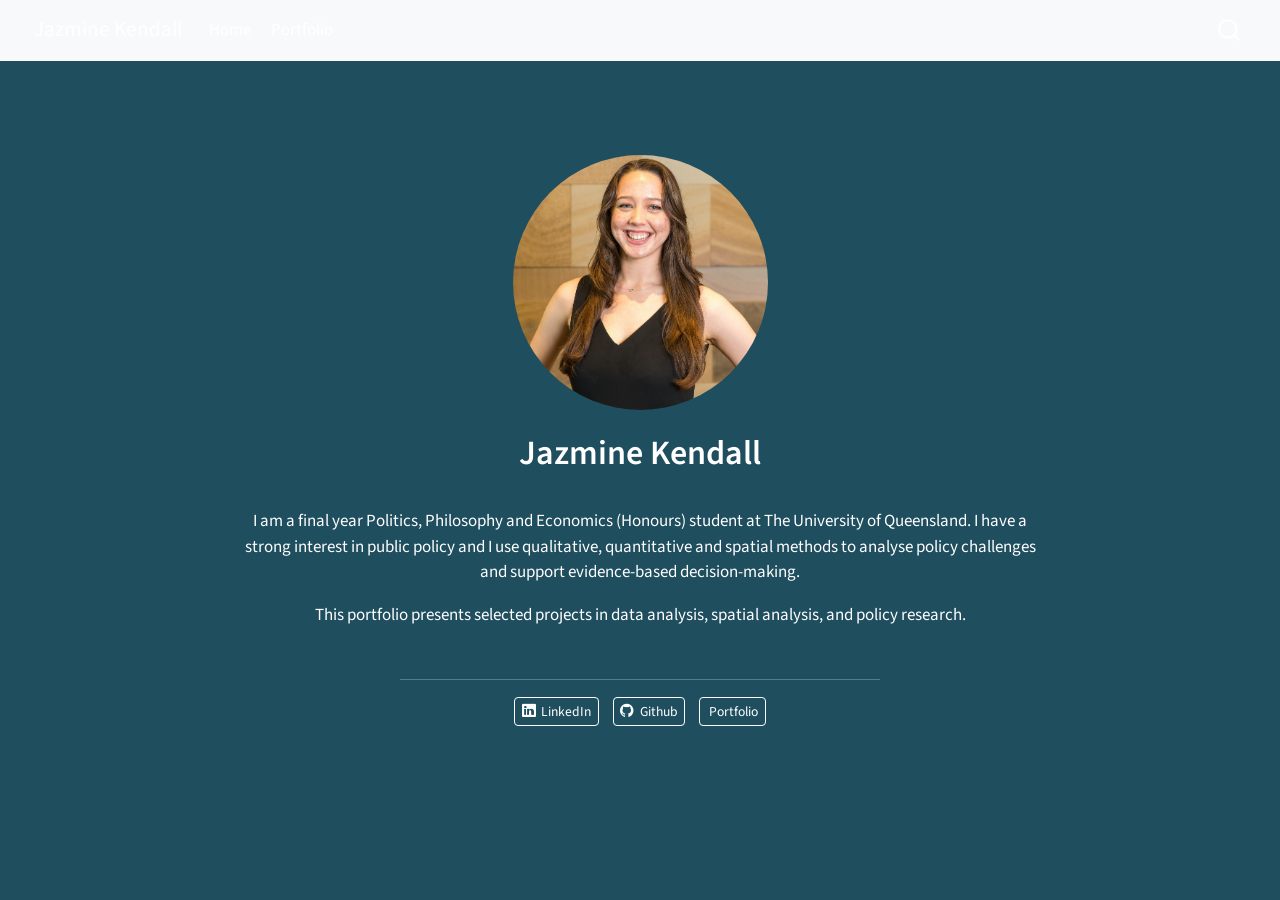
<file: docs/index.html>
<!DOCTYPE html>
<html xmlns="http://www.w3.org/1999/xhtml" lang="en" xml:lang="en"><head>

<meta charset="utf-8">
<meta name="generator" content="quarto-1.8.25">

<meta name="viewport" content="width=device-width, initial-scale=1.0, user-scalable=yes">


<title>Jazmine Kendall</title>
<style>
code{white-space: pre-wrap;}
span.smallcaps{font-variant: small-caps;}
div.columns{display: flex; gap: min(4vw, 1.5em);}
div.column{flex: auto; overflow-x: auto;}
div.hanging-indent{margin-left: 1.5em; text-indent: -1.5em;}
ul.task-list{list-style: none;}
ul.task-list li input[type="checkbox"] {
  width: 0.8em;
  margin: 0 0.8em 0.2em -1em; /* quarto-specific, see https://github.com/quarto-dev/quarto-cli/issues/4556 */ 
  vertical-align: middle;
}
</style>


<script src="site_libs/quarto-nav/quarto-nav.js"></script>
<script src="site_libs/quarto-nav/headroom.min.js"></script>
<script src="site_libs/clipboard/clipboard.min.js"></script>
<script src="site_libs/quarto-search/autocomplete.umd.js"></script>
<script src="site_libs/quarto-search/fuse.min.js"></script>
<script src="site_libs/quarto-search/quarto-search.js"></script>
<meta name="quarto:offset" content="./">
<script src="site_libs/quarto-html/quarto.js" type="module"></script>
<script src="site_libs/quarto-html/tabsets/tabsets.js" type="module"></script>
<script src="site_libs/quarto-html/axe/axe-check.js" type="module"></script>
<script src="site_libs/quarto-html/popper.min.js"></script>
<script src="site_libs/quarto-html/tippy.umd.min.js"></script>
<link href="site_libs/quarto-html/tippy.css" rel="stylesheet">
<link href="site_libs/quarto-html/quarto-syntax-highlighting-7b89279ff1a6dce999919e0e67d4d9ec.css" rel="stylesheet" id="quarto-text-highlighting-styles">
<script src="site_libs/bootstrap/bootstrap.min.js"></script>
<link href="site_libs/bootstrap/bootstrap-icons.css" rel="stylesheet">
<link href="site_libs/bootstrap/bootstrap-e31584831b205ffbb2d98406f31c2a5b.min.css" rel="stylesheet" append-hash="true" id="quarto-bootstrap" data-mode="light">
<script id="quarto-search-options" type="application/json">{
  "location": "navbar",
  "copy-button": false,
  "collapse-after": 3,
  "panel-placement": "end",
  "type": "overlay",
  "limit": 50,
  "keyboard-shortcut": [
    "f",
    "/",
    "s"
  ],
  "show-item-context": false,
  "language": {
    "search-no-results-text": "No results",
    "search-matching-documents-text": "matching documents",
    "search-copy-link-title": "Copy link to search",
    "search-hide-matches-text": "Hide additional matches",
    "search-more-match-text": "more match in this document",
    "search-more-matches-text": "more matches in this document",
    "search-clear-button-title": "Clear",
    "search-text-placeholder": "",
    "search-detached-cancel-button-title": "Cancel",
    "search-submit-button-title": "Submit",
    "search-label": "Search"
  }
}</script>


<link rel="stylesheet" href="styles.css">
</head>

<body class="nav-fixed fullcontent quarto-light">

<div id="quarto-search-results"></div>
  <header id="quarto-header" class="headroom fixed-top">
    <nav class="navbar navbar-expand-lg " data-bs-theme="dark">
      <div class="navbar-container container-fluid">
      <div class="navbar-brand-container mx-auto">
    <a href="./index.html" class="navbar-brand navbar-brand-logo">
    </a>
    <a class="navbar-brand" href="./index.html">
    <span class="navbar-title">Jazmine Kendall</span>
    </a>
  </div>
            <div id="quarto-search" class="" title="Search"></div>
          <button class="navbar-toggler" type="button" data-bs-toggle="collapse" data-bs-target="#navbarCollapse" aria-controls="navbarCollapse" role="menu" aria-expanded="false" aria-label="Toggle navigation" onclick="if (window.quartoToggleHeadroom) { window.quartoToggleHeadroom(); }">
  <span class="navbar-toggler-icon"></span>
</button>
          <div class="collapse navbar-collapse" id="navbarCollapse">
            <ul class="navbar-nav navbar-nav-scroll me-auto">
  <li class="nav-item">
    <a class="nav-link active" href="./index.html" aria-current="page"> 
<span class="menu-text">Home</span></a>
  </li>  
  <li class="nav-item">
    <a class="nav-link" href="./portfolio.html"> 
<span class="menu-text">Portfolio</span></a>
  </li>  
</ul>
          </div> <!-- /navcollapse -->
            <div class="quarto-navbar-tools">
</div>
      </div> <!-- /container-fluid -->
    </nav>
</header>
<!-- content -->
<div id="quarto-content" class="quarto-container page-columns page-rows-contents page-layout-article page-navbar">
<!-- sidebar -->
<!-- margin-sidebar -->
    
<!-- main -->
<div class="quarto-about-jolla">
  <img src="Headshot_Cropped.jpg" class="about-image
  round " style="height: 15em; width: 15em;">
 <header id="title-block-header" class="quarto-title-block default">
<div class="quarto-title">
<h1 class="title">Jazmine Kendall</h1>
</div>
<div class="quarto-title-meta">
  </div>
</header><main class="content" id="quarto-document-content">
<p>I am a final year Politics, Philosophy and Economics (Honours) student at The University of Queensland. I have a strong interest in public policy and I use qualitative, quantitative and spatial methods to analyse policy challenges and support evidence-based decision-making.</p>
<p>This portfolio presents selected projects in data analysis, spatial analysis, and policy research.</p>


</main> 
  <hr class="about-sep">
   <div class="about-links">
  <a href="https://www.linkedin.com/in/jazmine-kendall" class="about-link" rel="" target="">
    <i class="bi bi-linkedin"></i>
     <span class="about-link-text">LinkedIn</span>
  </a>
  <a href="https://github.com/Jazmine103623" class="about-link" rel="" target="">
    <i class="bi bi-github"></i>
     <span class="about-link-text">Github</span>
  </a>
  <a href="https://jazmine103623.github.io/portfolio.html" class="about-link" rel="" target="">
    <i class="bi bi-portfolio"></i>
     <span class="about-link-text">Portfolio</span>
  </a>
</div>
</div>
 <!-- /main -->
<script id="quarto-html-after-body" type="application/javascript">
  window.document.addEventListener("DOMContentLoaded", function (event) {
    const isCodeAnnotation = (el) => {
      for (const clz of el.classList) {
        if (clz.startsWith('code-annotation-')) {                     
          return true;
        }
      }
      return false;
    }
    const onCopySuccess = function(e) {
      // button target
      const button = e.trigger;
      // don't keep focus
      button.blur();
      // flash "checked"
      button.classList.add('code-copy-button-checked');
      var currentTitle = button.getAttribute("title");
      button.setAttribute("title", "Copied!");
      let tooltip;
      if (window.bootstrap) {
        button.setAttribute("data-bs-toggle", "tooltip");
        button.setAttribute("data-bs-placement", "left");
        button.setAttribute("data-bs-title", "Copied!");
        tooltip = new bootstrap.Tooltip(button, 
          { trigger: "manual", 
            customClass: "code-copy-button-tooltip",
            offset: [0, -8]});
        tooltip.show();    
      }
      setTimeout(function() {
        if (tooltip) {
          tooltip.hide();
          button.removeAttribute("data-bs-title");
          button.removeAttribute("data-bs-toggle");
          button.removeAttribute("data-bs-placement");
        }
        button.setAttribute("title", currentTitle);
        button.classList.remove('code-copy-button-checked');
      }, 1000);
      // clear code selection
      e.clearSelection();
    }
    const getTextToCopy = function(trigger) {
      const outerScaffold = trigger.parentElement.cloneNode(true);
      const codeEl = outerScaffold.querySelector('code');
      for (const childEl of codeEl.children) {
        if (isCodeAnnotation(childEl)) {
          childEl.remove();
        }
      }
      return codeEl.innerText;
    }
    const clipboard = new window.ClipboardJS('.code-copy-button:not([data-in-quarto-modal])', {
      text: getTextToCopy
    });
    clipboard.on('success', onCopySuccess);
    if (window.document.getElementById('quarto-embedded-source-code-modal')) {
      const clipboardModal = new window.ClipboardJS('.code-copy-button[data-in-quarto-modal]', {
        text: getTextToCopy,
        container: window.document.getElementById('quarto-embedded-source-code-modal')
      });
      clipboardModal.on('success', onCopySuccess);
    }
      var localhostRegex = new RegExp(/^(?:http|https):\/\/localhost\:?[0-9]*\//);
      var mailtoRegex = new RegExp(/^mailto:/);
        var filterRegex = new RegExp("https:\/\/your-website-url\.example\.com");
      var isInternal = (href) => {
          return filterRegex.test(href) || localhostRegex.test(href) || mailtoRegex.test(href);
      }
      // Inspect non-navigation links and adorn them if external
     var links = window.document.querySelectorAll('a[href]:not(.nav-link):not(.navbar-brand):not(.toc-action):not(.sidebar-link):not(.sidebar-item-toggle):not(.pagination-link):not(.no-external):not([aria-hidden]):not(.dropdown-item):not(.quarto-navigation-tool):not(.about-link)');
      for (var i=0; i<links.length; i++) {
        const link = links[i];
        if (!isInternal(link.href)) {
          // undo the damage that might have been done by quarto-nav.js in the case of
          // links that we want to consider external
          if (link.dataset.originalHref !== undefined) {
            link.href = link.dataset.originalHref;
          }
        }
      }
    function tippyHover(el, contentFn, onTriggerFn, onUntriggerFn) {
      const config = {
        allowHTML: true,
        maxWidth: 500,
        delay: 100,
        arrow: false,
        appendTo: function(el) {
            return el.parentElement;
        },
        interactive: true,
        interactiveBorder: 10,
        theme: 'quarto',
        placement: 'bottom-start',
      };
      if (contentFn) {
        config.content = contentFn;
      }
      if (onTriggerFn) {
        config.onTrigger = onTriggerFn;
      }
      if (onUntriggerFn) {
        config.onUntrigger = onUntriggerFn;
      }
      window.tippy(el, config); 
    }
    const noterefs = window.document.querySelectorAll('a[role="doc-noteref"]');
    for (var i=0; i<noterefs.length; i++) {
      const ref = noterefs[i];
      tippyHover(ref, function() {
        // use id or data attribute instead here
        let href = ref.getAttribute('data-footnote-href') || ref.getAttribute('href');
        try { href = new URL(href).hash; } catch {}
        const id = href.replace(/^#\/?/, "");
        const note = window.document.getElementById(id);
        if (note) {
          return note.innerHTML;
        } else {
          return "";
        }
      });
    }
    const xrefs = window.document.querySelectorAll('a.quarto-xref');
    const processXRef = (id, note) => {
      // Strip column container classes
      const stripColumnClz = (el) => {
        el.classList.remove("page-full", "page-columns");
        if (el.children) {
          for (const child of el.children) {
            stripColumnClz(child);
          }
        }
      }
      stripColumnClz(note)
      if (id === null || id.startsWith('sec-')) {
        // Special case sections, only their first couple elements
        const container = document.createElement("div");
        if (note.children && note.children.length > 2) {
          container.appendChild(note.children[0].cloneNode(true));
          for (let i = 1; i < note.children.length; i++) {
            const child = note.children[i];
            if (child.tagName === "P" && child.innerText === "") {
              continue;
            } else {
              container.appendChild(child.cloneNode(true));
              break;
            }
          }
          if (window.Quarto?.typesetMath) {
            window.Quarto.typesetMath(container);
          }
          return container.innerHTML
        } else {
          if (window.Quarto?.typesetMath) {
            window.Quarto.typesetMath(note);
          }
          return note.innerHTML;
        }
      } else {
        // Remove any anchor links if they are present
        const anchorLink = note.querySelector('a.anchorjs-link');
        if (anchorLink) {
          anchorLink.remove();
        }
        if (window.Quarto?.typesetMath) {
          window.Quarto.typesetMath(note);
        }
        if (note.classList.contains("callout")) {
          return note.outerHTML;
        } else {
          return note.innerHTML;
        }
      }
    }
    for (var i=0; i<xrefs.length; i++) {
      const xref = xrefs[i];
      tippyHover(xref, undefined, function(instance) {
        instance.disable();
        let url = xref.getAttribute('href');
        let hash = undefined; 
        if (url.startsWith('#')) {
          hash = url;
        } else {
          try { hash = new URL(url).hash; } catch {}
        }
        if (hash) {
          const id = hash.replace(/^#\/?/, "");
          const note = window.document.getElementById(id);
          if (note !== null) {
            try {
              const html = processXRef(id, note.cloneNode(true));
              instance.setContent(html);
            } finally {
              instance.enable();
              instance.show();
            }
          } else {
            // See if we can fetch this
            fetch(url.split('#')[0])
            .then(res => res.text())
            .then(html => {
              const parser = new DOMParser();
              const htmlDoc = parser.parseFromString(html, "text/html");
              const note = htmlDoc.getElementById(id);
              if (note !== null) {
                const html = processXRef(id, note);
                instance.setContent(html);
              } 
            }).finally(() => {
              instance.enable();
              instance.show();
            });
          }
        } else {
          // See if we can fetch a full url (with no hash to target)
          // This is a special case and we should probably do some content thinning / targeting
          fetch(url)
          .then(res => res.text())
          .then(html => {
            const parser = new DOMParser();
            const htmlDoc = parser.parseFromString(html, "text/html");
            const note = htmlDoc.querySelector('main.content');
            if (note !== null) {
              // This should only happen for chapter cross references
              // (since there is no id in the URL)
              // remove the first header
              if (note.children.length > 0 && note.children[0].tagName === "HEADER") {
                note.children[0].remove();
              }
              const html = processXRef(null, note);
              instance.setContent(html);
            } 
          }).finally(() => {
            instance.enable();
            instance.show();
          });
        }
      }, function(instance) {
      });
    }
        let selectedAnnoteEl;
        const selectorForAnnotation = ( cell, annotation) => {
          let cellAttr = 'data-code-cell="' + cell + '"';
          let lineAttr = 'data-code-annotation="' +  annotation + '"';
          const selector = 'span[' + cellAttr + '][' + lineAttr + ']';
          return selector;
        }
        const selectCodeLines = (annoteEl) => {
          const doc = window.document;
          const targetCell = annoteEl.getAttribute("data-target-cell");
          const targetAnnotation = annoteEl.getAttribute("data-target-annotation");
          const annoteSpan = window.document.querySelector(selectorForAnnotation(targetCell, targetAnnotation));
          const lines = annoteSpan.getAttribute("data-code-lines").split(",");
          const lineIds = lines.map((line) => {
            return targetCell + "-" + line;
          })
          let top = null;
          let height = null;
          let parent = null;
          if (lineIds.length > 0) {
              //compute the position of the single el (top and bottom and make a div)
              const el = window.document.getElementById(lineIds[0]);
              top = el.offsetTop;
              height = el.offsetHeight;
              parent = el.parentElement.parentElement;
            if (lineIds.length > 1) {
              const lastEl = window.document.getElementById(lineIds[lineIds.length - 1]);
              const bottom = lastEl.offsetTop + lastEl.offsetHeight;
              height = bottom - top;
            }
            if (top !== null && height !== null && parent !== null) {
              // cook up a div (if necessary) and position it 
              let div = window.document.getElementById("code-annotation-line-highlight");
              if (div === null) {
                div = window.document.createElement("div");
                div.setAttribute("id", "code-annotation-line-highlight");
                div.style.position = 'absolute';
                parent.appendChild(div);
              }
              div.style.top = top - 2 + "px";
              div.style.height = height + 4 + "px";
              div.style.left = 0;
              let gutterDiv = window.document.getElementById("code-annotation-line-highlight-gutter");
              if (gutterDiv === null) {
                gutterDiv = window.document.createElement("div");
                gutterDiv.setAttribute("id", "code-annotation-line-highlight-gutter");
                gutterDiv.style.position = 'absolute';
                const codeCell = window.document.getElementById(targetCell);
                const gutter = codeCell.querySelector('.code-annotation-gutter');
                gutter.appendChild(gutterDiv);
              }
              gutterDiv.style.top = top - 2 + "px";
              gutterDiv.style.height = height + 4 + "px";
            }
            selectedAnnoteEl = annoteEl;
          }
        };
        const unselectCodeLines = () => {
          const elementsIds = ["code-annotation-line-highlight", "code-annotation-line-highlight-gutter"];
          elementsIds.forEach((elId) => {
            const div = window.document.getElementById(elId);
            if (div) {
              div.remove();
            }
          });
          selectedAnnoteEl = undefined;
        };
          // Handle positioning of the toggle
      window.addEventListener(
        "resize",
        throttle(() => {
          elRect = undefined;
          if (selectedAnnoteEl) {
            selectCodeLines(selectedAnnoteEl);
          }
        }, 10)
      );
      function throttle(fn, ms) {
      let throttle = false;
      let timer;
        return (...args) => {
          if(!throttle) { // first call gets through
              fn.apply(this, args);
              throttle = true;
          } else { // all the others get throttled
              if(timer) clearTimeout(timer); // cancel #2
              timer = setTimeout(() => {
                fn.apply(this, args);
                timer = throttle = false;
              }, ms);
          }
        };
      }
        // Attach click handler to the DT
        const annoteDls = window.document.querySelectorAll('dt[data-target-cell]');
        for (const annoteDlNode of annoteDls) {
          annoteDlNode.addEventListener('click', (event) => {
            const clickedEl = event.target;
            if (clickedEl !== selectedAnnoteEl) {
              unselectCodeLines();
              const activeEl = window.document.querySelector('dt[data-target-cell].code-annotation-active');
              if (activeEl) {
                activeEl.classList.remove('code-annotation-active');
              }
              selectCodeLines(clickedEl);
              clickedEl.classList.add('code-annotation-active');
            } else {
              // Unselect the line
              unselectCodeLines();
              clickedEl.classList.remove('code-annotation-active');
            }
          });
        }
    const findCites = (el) => {
      const parentEl = el.parentElement;
      if (parentEl) {
        const cites = parentEl.dataset.cites;
        if (cites) {
          return {
            el,
            cites: cites.split(' ')
          };
        } else {
          return findCites(el.parentElement)
        }
      } else {
        return undefined;
      }
    };
    var bibliorefs = window.document.querySelectorAll('a[role="doc-biblioref"]');
    for (var i=0; i<bibliorefs.length; i++) {
      const ref = bibliorefs[i];
      const citeInfo = findCites(ref);
      if (citeInfo) {
        tippyHover(citeInfo.el, function() {
          var popup = window.document.createElement('div');
          citeInfo.cites.forEach(function(cite) {
            var citeDiv = window.document.createElement('div');
            citeDiv.classList.add('hanging-indent');
            citeDiv.classList.add('csl-entry');
            var biblioDiv = window.document.getElementById('ref-' + cite);
            if (biblioDiv) {
              citeDiv.innerHTML = biblioDiv.innerHTML;
            }
            popup.appendChild(citeDiv);
          });
          return popup.innerHTML;
        });
      }
    }
  });
  </script>
</div> <!-- /content -->




</body></html>
</file>
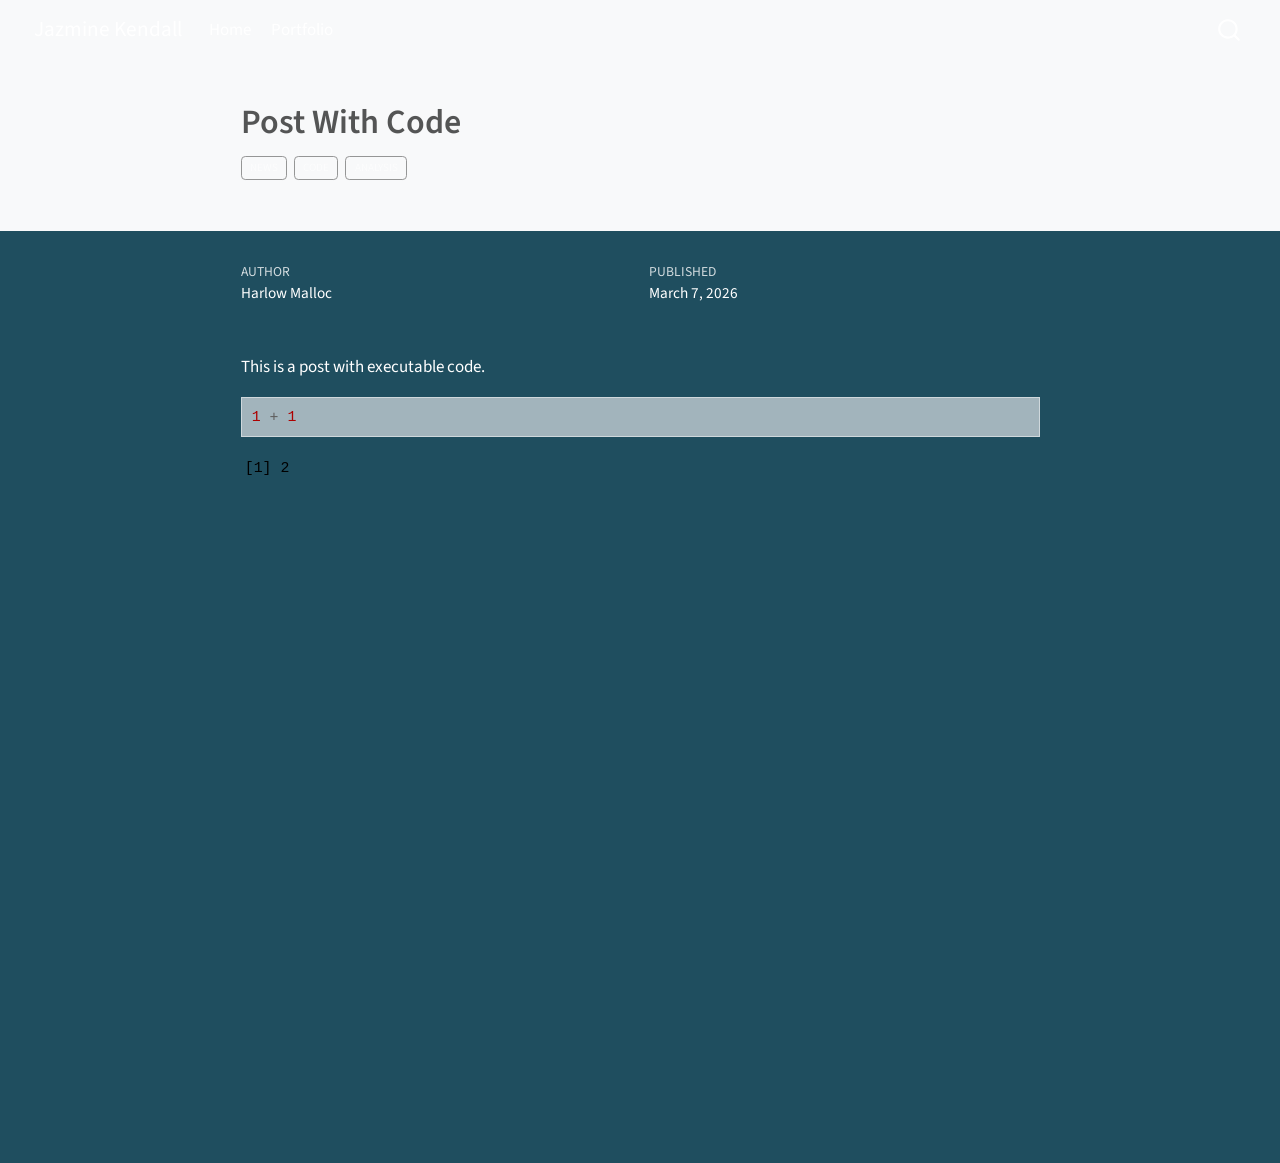
<file: docs/posts/post-with-code/index.html>
<!DOCTYPE html>
<html xmlns="http://www.w3.org/1999/xhtml" lang="en" xml:lang="en"><head>

<meta charset="utf-8">
<meta name="generator" content="quarto-1.8.25">

<meta name="viewport" content="width=device-width, initial-scale=1.0, user-scalable=yes">

<meta name="author" content="Harlow Malloc">
<meta name="dcterms.date" content="2026-03-07">

<title>Post With Code – Jazmine Kendall</title>
<style>
code{white-space: pre-wrap;}
span.smallcaps{font-variant: small-caps;}
div.columns{display: flex; gap: min(4vw, 1.5em);}
div.column{flex: auto; overflow-x: auto;}
div.hanging-indent{margin-left: 1.5em; text-indent: -1.5em;}
ul.task-list{list-style: none;}
ul.task-list li input[type="checkbox"] {
  width: 0.8em;
  margin: 0 0.8em 0.2em -1em; /* quarto-specific, see https://github.com/quarto-dev/quarto-cli/issues/4556 */ 
  vertical-align: middle;
}
/* CSS for syntax highlighting */
html { -webkit-text-size-adjust: 100%; }
pre > code.sourceCode { white-space: pre; position: relative; }
pre > code.sourceCode > span { display: inline-block; line-height: 1.25; }
pre > code.sourceCode > span:empty { height: 1.2em; }
.sourceCode { overflow: visible; }
code.sourceCode > span { color: inherit; text-decoration: inherit; }
div.sourceCode { margin: 1em 0; }
pre.sourceCode { margin: 0; }
@media screen {
div.sourceCode { overflow: auto; }
}
@media print {
pre > code.sourceCode { white-space: pre-wrap; }
pre > code.sourceCode > span { text-indent: -5em; padding-left: 5em; }
}
pre.numberSource code
  { counter-reset: source-line 0; }
pre.numberSource code > span
  { position: relative; left: -4em; counter-increment: source-line; }
pre.numberSource code > span > a:first-child::before
  { content: counter(source-line);
    position: relative; left: -1em; text-align: right; vertical-align: baseline;
    border: none; display: inline-block;
    -webkit-touch-callout: none; -webkit-user-select: none;
    -khtml-user-select: none; -moz-user-select: none;
    -ms-user-select: none; user-select: none;
    padding: 0 4px; width: 4em;
  }
pre.numberSource { margin-left: 3em;  padding-left: 4px; }
div.sourceCode
  {   }
@media screen {
pre > code.sourceCode > span > a:first-child::before { text-decoration: underline; }
}
</style>


<script src="../../site_libs/quarto-nav/quarto-nav.js"></script>
<script src="../../site_libs/quarto-nav/headroom.min.js"></script>
<script src="../../site_libs/clipboard/clipboard.min.js"></script>
<script src="../../site_libs/quarto-search/autocomplete.umd.js"></script>
<script src="../../site_libs/quarto-search/fuse.min.js"></script>
<script src="../../site_libs/quarto-search/quarto-search.js"></script>
<meta name="quarto:offset" content="../../">
<script src="../../site_libs/quarto-html/quarto.js" type="module"></script>
<script src="../../site_libs/quarto-html/tabsets/tabsets.js" type="module"></script>
<script src="../../site_libs/quarto-html/axe/axe-check.js" type="module"></script>
<script src="../../site_libs/quarto-html/popper.min.js"></script>
<script src="../../site_libs/quarto-html/tippy.umd.min.js"></script>
<script src="../../site_libs/quarto-html/anchor.min.js"></script>
<link href="../../site_libs/quarto-html/tippy.css" rel="stylesheet">
<link href="../../site_libs/quarto-html/quarto-syntax-highlighting-7b89279ff1a6dce999919e0e67d4d9ec.css" rel="stylesheet" id="quarto-text-highlighting-styles">
<script src="../../site_libs/bootstrap/bootstrap.min.js"></script>
<link href="../../site_libs/bootstrap/bootstrap-icons.css" rel="stylesheet">
<link href="../../site_libs/bootstrap/bootstrap-e31584831b205ffbb2d98406f31c2a5b.min.css" rel="stylesheet" append-hash="true" id="quarto-bootstrap" data-mode="light">
<script id="quarto-search-options" type="application/json">{
  "location": "navbar",
  "copy-button": false,
  "collapse-after": 3,
  "panel-placement": "end",
  "type": "overlay",
  "limit": 50,
  "keyboard-shortcut": [
    "f",
    "/",
    "s"
  ],
  "show-item-context": false,
  "language": {
    "search-no-results-text": "No results",
    "search-matching-documents-text": "matching documents",
    "search-copy-link-title": "Copy link to search",
    "search-hide-matches-text": "Hide additional matches",
    "search-more-match-text": "more match in this document",
    "search-more-matches-text": "more matches in this document",
    "search-clear-button-title": "Clear",
    "search-text-placeholder": "",
    "search-detached-cancel-button-title": "Cancel",
    "search-submit-button-title": "Submit",
    "search-label": "Search"
  }
}</script>


<link rel="stylesheet" href="../../styles.css">
</head>

<body class="nav-fixed fullcontent quarto-light">

<div id="quarto-search-results"></div>
  <header id="quarto-header" class="headroom fixed-top quarto-banner">
    <nav class="navbar navbar-expand-lg " data-bs-theme="dark">
      <div class="navbar-container container-fluid">
      <div class="navbar-brand-container mx-auto">
    <a href="../../index.html" class="navbar-brand navbar-brand-logo">
    </a>
    <a class="navbar-brand" href="../../index.html">
    <span class="navbar-title">Jazmine Kendall</span>
    </a>
  </div>
            <div id="quarto-search" class="" title="Search"></div>
          <button class="navbar-toggler" type="button" data-bs-toggle="collapse" data-bs-target="#navbarCollapse" aria-controls="navbarCollapse" role="menu" aria-expanded="false" aria-label="Toggle navigation" onclick="if (window.quartoToggleHeadroom) { window.quartoToggleHeadroom(); }">
  <span class="navbar-toggler-icon"></span>
</button>
          <div class="collapse navbar-collapse" id="navbarCollapse">
            <ul class="navbar-nav navbar-nav-scroll me-auto">
  <li class="nav-item">
    <a class="nav-link" href="../../index.html"> 
<span class="menu-text">Home</span></a>
  </li>  
  <li class="nav-item">
    <a class="nav-link" href="../../portfolio.html"> 
<span class="menu-text">Portfolio</span></a>
  </li>  
</ul>
          </div> <!-- /navcollapse -->
            <div class="quarto-navbar-tools">
</div>
      </div> <!-- /container-fluid -->
    </nav>
</header>
<!-- content -->
<header id="title-block-header" class="quarto-title-block default page-columns page-full">
  <div class="quarto-title-banner page-columns page-full">
    <div class="quarto-title column-body">
      <h1 class="title">Post With Code</h1>
                                <div class="quarto-categories">
                <div class="quarto-category">news</div>
                <div class="quarto-category">code</div>
                <div class="quarto-category">analysis</div>
              </div>
                  </div>
  </div>
    
  
  <div class="quarto-title-meta">

      <div>
      <div class="quarto-title-meta-heading">Author</div>
      <div class="quarto-title-meta-contents">
               <p>Harlow Malloc </p>
            </div>
    </div>
      
      <div>
      <div class="quarto-title-meta-heading">Published</div>
      <div class="quarto-title-meta-contents">
        <p class="date">March 7, 2026</p>
      </div>
    </div>
    
      
    </div>
    
  
  </header><div id="quarto-content" class="quarto-container page-columns page-rows-contents page-layout-article page-navbar">
<!-- sidebar -->
<!-- margin-sidebar -->
    
<!-- main -->
<main class="content quarto-banner-title-block" id="quarto-document-content">





<p>This is a post with executable code.</p>
<div class="cell">
<div class="code-copy-outer-scaffold"><div class="sourceCode cell-code" id="cb1"><pre class="sourceCode r code-with-copy"><code class="sourceCode r"><span id="cb1-1"><a href="#cb1-1" aria-hidden="true" tabindex="-1"></a><span class="dv">1</span> <span class="sc">+</span> <span class="dv">1</span></span></code></pre></div><button title="Copy to Clipboard" class="code-copy-button"><i class="bi"></i></button></div>
<div class="cell-output cell-output-stdout">
<pre><code>[1] 2</code></pre>
</div>
</div>



</main> <!-- /main -->
<script id="quarto-html-after-body" type="application/javascript">
  window.document.addEventListener("DOMContentLoaded", function (event) {
    const icon = "";
    const anchorJS = new window.AnchorJS();
    anchorJS.options = {
      placement: 'right',
      icon: icon
    };
    anchorJS.add('.anchored');
    const isCodeAnnotation = (el) => {
      for (const clz of el.classList) {
        if (clz.startsWith('code-annotation-')) {                     
          return true;
        }
      }
      return false;
    }
    const onCopySuccess = function(e) {
      // button target
      const button = e.trigger;
      // don't keep focus
      button.blur();
      // flash "checked"
      button.classList.add('code-copy-button-checked');
      var currentTitle = button.getAttribute("title");
      button.setAttribute("title", "Copied!");
      let tooltip;
      if (window.bootstrap) {
        button.setAttribute("data-bs-toggle", "tooltip");
        button.setAttribute("data-bs-placement", "left");
        button.setAttribute("data-bs-title", "Copied!");
        tooltip = new bootstrap.Tooltip(button, 
          { trigger: "manual", 
            customClass: "code-copy-button-tooltip",
            offset: [0, -8]});
        tooltip.show();    
      }
      setTimeout(function() {
        if (tooltip) {
          tooltip.hide();
          button.removeAttribute("data-bs-title");
          button.removeAttribute("data-bs-toggle");
          button.removeAttribute("data-bs-placement");
        }
        button.setAttribute("title", currentTitle);
        button.classList.remove('code-copy-button-checked');
      }, 1000);
      // clear code selection
      e.clearSelection();
    }
    const getTextToCopy = function(trigger) {
      const outerScaffold = trigger.parentElement.cloneNode(true);
      const codeEl = outerScaffold.querySelector('code');
      for (const childEl of codeEl.children) {
        if (isCodeAnnotation(childEl)) {
          childEl.remove();
        }
      }
      return codeEl.innerText;
    }
    const clipboard = new window.ClipboardJS('.code-copy-button:not([data-in-quarto-modal])', {
      text: getTextToCopy
    });
    clipboard.on('success', onCopySuccess);
    if (window.document.getElementById('quarto-embedded-source-code-modal')) {
      const clipboardModal = new window.ClipboardJS('.code-copy-button[data-in-quarto-modal]', {
        text: getTextToCopy,
        container: window.document.getElementById('quarto-embedded-source-code-modal')
      });
      clipboardModal.on('success', onCopySuccess);
    }
      var localhostRegex = new RegExp(/^(?:http|https):\/\/localhost\:?[0-9]*\//);
      var mailtoRegex = new RegExp(/^mailto:/);
        var filterRegex = new RegExp("https:\/\/your-website-url\.example\.com");
      var isInternal = (href) => {
          return filterRegex.test(href) || localhostRegex.test(href) || mailtoRegex.test(href);
      }
      // Inspect non-navigation links and adorn them if external
     var links = window.document.querySelectorAll('a[href]:not(.nav-link):not(.navbar-brand):not(.toc-action):not(.sidebar-link):not(.sidebar-item-toggle):not(.pagination-link):not(.no-external):not([aria-hidden]):not(.dropdown-item):not(.quarto-navigation-tool):not(.about-link)');
      for (var i=0; i<links.length; i++) {
        const link = links[i];
        if (!isInternal(link.href)) {
          // undo the damage that might have been done by quarto-nav.js in the case of
          // links that we want to consider external
          if (link.dataset.originalHref !== undefined) {
            link.href = link.dataset.originalHref;
          }
        }
      }
    function tippyHover(el, contentFn, onTriggerFn, onUntriggerFn) {
      const config = {
        allowHTML: true,
        maxWidth: 500,
        delay: 100,
        arrow: false,
        appendTo: function(el) {
            return el.parentElement;
        },
        interactive: true,
        interactiveBorder: 10,
        theme: 'quarto',
        placement: 'bottom-start',
      };
      if (contentFn) {
        config.content = contentFn;
      }
      if (onTriggerFn) {
        config.onTrigger = onTriggerFn;
      }
      if (onUntriggerFn) {
        config.onUntrigger = onUntriggerFn;
      }
      window.tippy(el, config); 
    }
    const noterefs = window.document.querySelectorAll('a[role="doc-noteref"]');
    for (var i=0; i<noterefs.length; i++) {
      const ref = noterefs[i];
      tippyHover(ref, function() {
        // use id or data attribute instead here
        let href = ref.getAttribute('data-footnote-href') || ref.getAttribute('href');
        try { href = new URL(href).hash; } catch {}
        const id = href.replace(/^#\/?/, "");
        const note = window.document.getElementById(id);
        if (note) {
          return note.innerHTML;
        } else {
          return "";
        }
      });
    }
    const xrefs = window.document.querySelectorAll('a.quarto-xref');
    const processXRef = (id, note) => {
      // Strip column container classes
      const stripColumnClz = (el) => {
        el.classList.remove("page-full", "page-columns");
        if (el.children) {
          for (const child of el.children) {
            stripColumnClz(child);
          }
        }
      }
      stripColumnClz(note)
      if (id === null || id.startsWith('sec-')) {
        // Special case sections, only their first couple elements
        const container = document.createElement("div");
        if (note.children && note.children.length > 2) {
          container.appendChild(note.children[0].cloneNode(true));
          for (let i = 1; i < note.children.length; i++) {
            const child = note.children[i];
            if (child.tagName === "P" && child.innerText === "") {
              continue;
            } else {
              container.appendChild(child.cloneNode(true));
              break;
            }
          }
          if (window.Quarto?.typesetMath) {
            window.Quarto.typesetMath(container);
          }
          return container.innerHTML
        } else {
          if (window.Quarto?.typesetMath) {
            window.Quarto.typesetMath(note);
          }
          return note.innerHTML;
        }
      } else {
        // Remove any anchor links if they are present
        const anchorLink = note.querySelector('a.anchorjs-link');
        if (anchorLink) {
          anchorLink.remove();
        }
        if (window.Quarto?.typesetMath) {
          window.Quarto.typesetMath(note);
        }
        if (note.classList.contains("callout")) {
          return note.outerHTML;
        } else {
          return note.innerHTML;
        }
      }
    }
    for (var i=0; i<xrefs.length; i++) {
      const xref = xrefs[i];
      tippyHover(xref, undefined, function(instance) {
        instance.disable();
        let url = xref.getAttribute('href');
        let hash = undefined; 
        if (url.startsWith('#')) {
          hash = url;
        } else {
          try { hash = new URL(url).hash; } catch {}
        }
        if (hash) {
          const id = hash.replace(/^#\/?/, "");
          const note = window.document.getElementById(id);
          if (note !== null) {
            try {
              const html = processXRef(id, note.cloneNode(true));
              instance.setContent(html);
            } finally {
              instance.enable();
              instance.show();
            }
          } else {
            // See if we can fetch this
            fetch(url.split('#')[0])
            .then(res => res.text())
            .then(html => {
              const parser = new DOMParser();
              const htmlDoc = parser.parseFromString(html, "text/html");
              const note = htmlDoc.getElementById(id);
              if (note !== null) {
                const html = processXRef(id, note);
                instance.setContent(html);
              } 
            }).finally(() => {
              instance.enable();
              instance.show();
            });
          }
        } else {
          // See if we can fetch a full url (with no hash to target)
          // This is a special case and we should probably do some content thinning / targeting
          fetch(url)
          .then(res => res.text())
          .then(html => {
            const parser = new DOMParser();
            const htmlDoc = parser.parseFromString(html, "text/html");
            const note = htmlDoc.querySelector('main.content');
            if (note !== null) {
              // This should only happen for chapter cross references
              // (since there is no id in the URL)
              // remove the first header
              if (note.children.length > 0 && note.children[0].tagName === "HEADER") {
                note.children[0].remove();
              }
              const html = processXRef(null, note);
              instance.setContent(html);
            } 
          }).finally(() => {
            instance.enable();
            instance.show();
          });
        }
      }, function(instance) {
      });
    }
        let selectedAnnoteEl;
        const selectorForAnnotation = ( cell, annotation) => {
          let cellAttr = 'data-code-cell="' + cell + '"';
          let lineAttr = 'data-code-annotation="' +  annotation + '"';
          const selector = 'span[' + cellAttr + '][' + lineAttr + ']';
          return selector;
        }
        const selectCodeLines = (annoteEl) => {
          const doc = window.document;
          const targetCell = annoteEl.getAttribute("data-target-cell");
          const targetAnnotation = annoteEl.getAttribute("data-target-annotation");
          const annoteSpan = window.document.querySelector(selectorForAnnotation(targetCell, targetAnnotation));
          const lines = annoteSpan.getAttribute("data-code-lines").split(",");
          const lineIds = lines.map((line) => {
            return targetCell + "-" + line;
          })
          let top = null;
          let height = null;
          let parent = null;
          if (lineIds.length > 0) {
              //compute the position of the single el (top and bottom and make a div)
              const el = window.document.getElementById(lineIds[0]);
              top = el.offsetTop;
              height = el.offsetHeight;
              parent = el.parentElement.parentElement;
            if (lineIds.length > 1) {
              const lastEl = window.document.getElementById(lineIds[lineIds.length - 1]);
              const bottom = lastEl.offsetTop + lastEl.offsetHeight;
              height = bottom - top;
            }
            if (top !== null && height !== null && parent !== null) {
              // cook up a div (if necessary) and position it 
              let div = window.document.getElementById("code-annotation-line-highlight");
              if (div === null) {
                div = window.document.createElement("div");
                div.setAttribute("id", "code-annotation-line-highlight");
                div.style.position = 'absolute';
                parent.appendChild(div);
              }
              div.style.top = top - 2 + "px";
              div.style.height = height + 4 + "px";
              div.style.left = 0;
              let gutterDiv = window.document.getElementById("code-annotation-line-highlight-gutter");
              if (gutterDiv === null) {
                gutterDiv = window.document.createElement("div");
                gutterDiv.setAttribute("id", "code-annotation-line-highlight-gutter");
                gutterDiv.style.position = 'absolute';
                const codeCell = window.document.getElementById(targetCell);
                const gutter = codeCell.querySelector('.code-annotation-gutter');
                gutter.appendChild(gutterDiv);
              }
              gutterDiv.style.top = top - 2 + "px";
              gutterDiv.style.height = height + 4 + "px";
            }
            selectedAnnoteEl = annoteEl;
          }
        };
        const unselectCodeLines = () => {
          const elementsIds = ["code-annotation-line-highlight", "code-annotation-line-highlight-gutter"];
          elementsIds.forEach((elId) => {
            const div = window.document.getElementById(elId);
            if (div) {
              div.remove();
            }
          });
          selectedAnnoteEl = undefined;
        };
          // Handle positioning of the toggle
      window.addEventListener(
        "resize",
        throttle(() => {
          elRect = undefined;
          if (selectedAnnoteEl) {
            selectCodeLines(selectedAnnoteEl);
          }
        }, 10)
      );
      function throttle(fn, ms) {
      let throttle = false;
      let timer;
        return (...args) => {
          if(!throttle) { // first call gets through
              fn.apply(this, args);
              throttle = true;
          } else { // all the others get throttled
              if(timer) clearTimeout(timer); // cancel #2
              timer = setTimeout(() => {
                fn.apply(this, args);
                timer = throttle = false;
              }, ms);
          }
        };
      }
        // Attach click handler to the DT
        const annoteDls = window.document.querySelectorAll('dt[data-target-cell]');
        for (const annoteDlNode of annoteDls) {
          annoteDlNode.addEventListener('click', (event) => {
            const clickedEl = event.target;
            if (clickedEl !== selectedAnnoteEl) {
              unselectCodeLines();
              const activeEl = window.document.querySelector('dt[data-target-cell].code-annotation-active');
              if (activeEl) {
                activeEl.classList.remove('code-annotation-active');
              }
              selectCodeLines(clickedEl);
              clickedEl.classList.add('code-annotation-active');
            } else {
              // Unselect the line
              unselectCodeLines();
              clickedEl.classList.remove('code-annotation-active');
            }
          });
        }
    const findCites = (el) => {
      const parentEl = el.parentElement;
      if (parentEl) {
        const cites = parentEl.dataset.cites;
        if (cites) {
          return {
            el,
            cites: cites.split(' ')
          };
        } else {
          return findCites(el.parentElement)
        }
      } else {
        return undefined;
      }
    };
    var bibliorefs = window.document.querySelectorAll('a[role="doc-biblioref"]');
    for (var i=0; i<bibliorefs.length; i++) {
      const ref = bibliorefs[i];
      const citeInfo = findCites(ref);
      if (citeInfo) {
        tippyHover(citeInfo.el, function() {
          var popup = window.document.createElement('div');
          citeInfo.cites.forEach(function(cite) {
            var citeDiv = window.document.createElement('div');
            citeDiv.classList.add('hanging-indent');
            citeDiv.classList.add('csl-entry');
            var biblioDiv = window.document.getElementById('ref-' + cite);
            if (biblioDiv) {
              citeDiv.innerHTML = biblioDiv.innerHTML;
            }
            popup.appendChild(citeDiv);
          });
          return popup.innerHTML;
        });
      }
    }
  });
  </script>
</div> <!-- /content -->




</body></html>
</file>
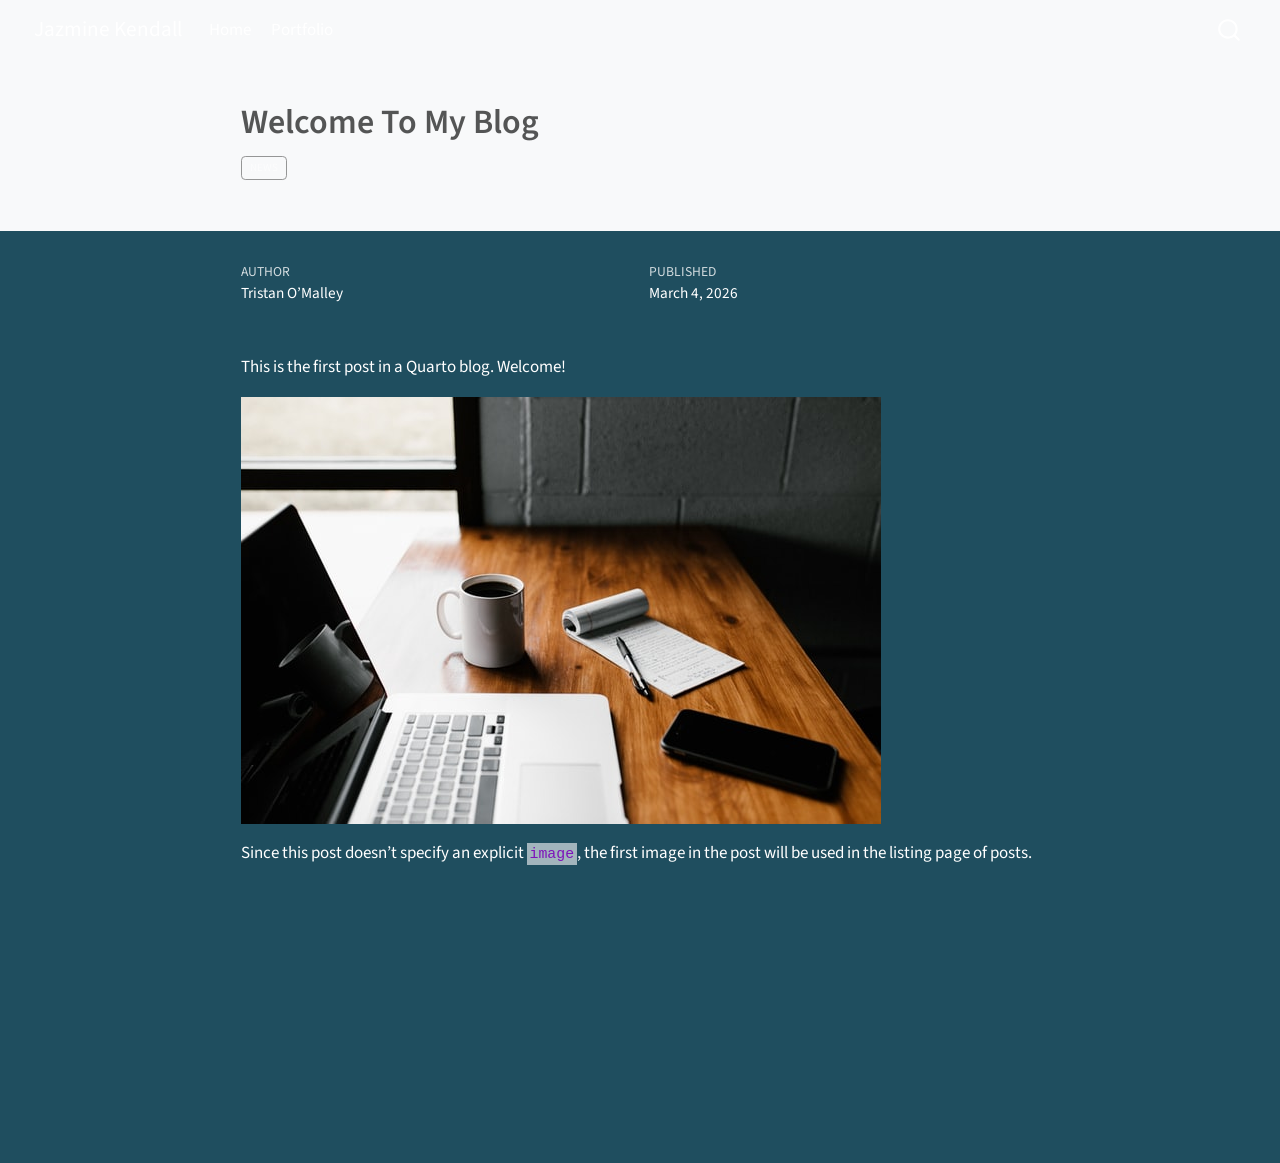
<file: docs/posts/welcome/index.html>
<!DOCTYPE html>
<html xmlns="http://www.w3.org/1999/xhtml" lang="en" xml:lang="en"><head>

<meta charset="utf-8">
<meta name="generator" content="quarto-1.8.25">

<meta name="viewport" content="width=device-width, initial-scale=1.0, user-scalable=yes">

<meta name="author" content="Tristan O’Malley">
<meta name="dcterms.date" content="2026-03-04">

<title>Welcome To My Blog – Jazmine Kendall</title>
<style>
code{white-space: pre-wrap;}
span.smallcaps{font-variant: small-caps;}
div.columns{display: flex; gap: min(4vw, 1.5em);}
div.column{flex: auto; overflow-x: auto;}
div.hanging-indent{margin-left: 1.5em; text-indent: -1.5em;}
ul.task-list{list-style: none;}
ul.task-list li input[type="checkbox"] {
  width: 0.8em;
  margin: 0 0.8em 0.2em -1em; /* quarto-specific, see https://github.com/quarto-dev/quarto-cli/issues/4556 */ 
  vertical-align: middle;
}
</style>


<script src="../../site_libs/quarto-nav/quarto-nav.js"></script>
<script src="../../site_libs/quarto-nav/headroom.min.js"></script>
<script src="../../site_libs/clipboard/clipboard.min.js"></script>
<script src="../../site_libs/quarto-search/autocomplete.umd.js"></script>
<script src="../../site_libs/quarto-search/fuse.min.js"></script>
<script src="../../site_libs/quarto-search/quarto-search.js"></script>
<meta name="quarto:offset" content="../../">
<script src="../../site_libs/quarto-html/quarto.js" type="module"></script>
<script src="../../site_libs/quarto-html/tabsets/tabsets.js" type="module"></script>
<script src="../../site_libs/quarto-html/axe/axe-check.js" type="module"></script>
<script src="../../site_libs/quarto-html/popper.min.js"></script>
<script src="../../site_libs/quarto-html/tippy.umd.min.js"></script>
<script src="../../site_libs/quarto-html/anchor.min.js"></script>
<link href="../../site_libs/quarto-html/tippy.css" rel="stylesheet">
<link href="../../site_libs/quarto-html/quarto-syntax-highlighting-7b89279ff1a6dce999919e0e67d4d9ec.css" rel="stylesheet" id="quarto-text-highlighting-styles">
<script src="../../site_libs/bootstrap/bootstrap.min.js"></script>
<link href="../../site_libs/bootstrap/bootstrap-icons.css" rel="stylesheet">
<link href="../../site_libs/bootstrap/bootstrap-e31584831b205ffbb2d98406f31c2a5b.min.css" rel="stylesheet" append-hash="true" id="quarto-bootstrap" data-mode="light">
<script id="quarto-search-options" type="application/json">{
  "location": "navbar",
  "copy-button": false,
  "collapse-after": 3,
  "panel-placement": "end",
  "type": "overlay",
  "limit": 50,
  "keyboard-shortcut": [
    "f",
    "/",
    "s"
  ],
  "show-item-context": false,
  "language": {
    "search-no-results-text": "No results",
    "search-matching-documents-text": "matching documents",
    "search-copy-link-title": "Copy link to search",
    "search-hide-matches-text": "Hide additional matches",
    "search-more-match-text": "more match in this document",
    "search-more-matches-text": "more matches in this document",
    "search-clear-button-title": "Clear",
    "search-text-placeholder": "",
    "search-detached-cancel-button-title": "Cancel",
    "search-submit-button-title": "Submit",
    "search-label": "Search"
  }
}</script>


<link rel="stylesheet" href="../../styles.css">
</head>

<body class="nav-fixed fullcontent quarto-light">

<div id="quarto-search-results"></div>
  <header id="quarto-header" class="headroom fixed-top quarto-banner">
    <nav class="navbar navbar-expand-lg " data-bs-theme="dark">
      <div class="navbar-container container-fluid">
      <div class="navbar-brand-container mx-auto">
    <a href="../../index.html" class="navbar-brand navbar-brand-logo">
    </a>
    <a class="navbar-brand" href="../../index.html">
    <span class="navbar-title">Jazmine Kendall</span>
    </a>
  </div>
            <div id="quarto-search" class="" title="Search"></div>
          <button class="navbar-toggler" type="button" data-bs-toggle="collapse" data-bs-target="#navbarCollapse" aria-controls="navbarCollapse" role="menu" aria-expanded="false" aria-label="Toggle navigation" onclick="if (window.quartoToggleHeadroom) { window.quartoToggleHeadroom(); }">
  <span class="navbar-toggler-icon"></span>
</button>
          <div class="collapse navbar-collapse" id="navbarCollapse">
            <ul class="navbar-nav navbar-nav-scroll me-auto">
  <li class="nav-item">
    <a class="nav-link" href="../../index.html"> 
<span class="menu-text">Home</span></a>
  </li>  
  <li class="nav-item">
    <a class="nav-link" href="../../portfolio.html"> 
<span class="menu-text">Portfolio</span></a>
  </li>  
</ul>
          </div> <!-- /navcollapse -->
            <div class="quarto-navbar-tools">
</div>
      </div> <!-- /container-fluid -->
    </nav>
</header>
<!-- content -->
<header id="title-block-header" class="quarto-title-block default page-columns page-full">
  <div class="quarto-title-banner page-columns page-full">
    <div class="quarto-title column-body">
      <h1 class="title">Welcome To My Blog</h1>
                                <div class="quarto-categories">
                <div class="quarto-category">news</div>
              </div>
                  </div>
  </div>
    
  
  <div class="quarto-title-meta">

      <div>
      <div class="quarto-title-meta-heading">Author</div>
      <div class="quarto-title-meta-contents">
               <p>Tristan O’Malley </p>
            </div>
    </div>
      
      <div>
      <div class="quarto-title-meta-heading">Published</div>
      <div class="quarto-title-meta-contents">
        <p class="date">March 4, 2026</p>
      </div>
    </div>
    
      
    </div>
    
  
  </header><div id="quarto-content" class="quarto-container page-columns page-rows-contents page-layout-article page-navbar">
<!-- sidebar -->
<!-- margin-sidebar -->
    
<!-- main -->
<main class="content quarto-banner-title-block" id="quarto-document-content">





<p>This is the first post in a Quarto blog. Welcome!</p>
<p><img src="thumbnail.jpg" class="img-fluid"></p>
<p>Since this post doesn’t specify an explicit <code>image</code>, the first image in the post will be used in the listing page of posts.</p>



</main> <!-- /main -->
<script id="quarto-html-after-body" type="application/javascript">
  window.document.addEventListener("DOMContentLoaded", function (event) {
    const icon = "";
    const anchorJS = new window.AnchorJS();
    anchorJS.options = {
      placement: 'right',
      icon: icon
    };
    anchorJS.add('.anchored');
    const isCodeAnnotation = (el) => {
      for (const clz of el.classList) {
        if (clz.startsWith('code-annotation-')) {                     
          return true;
        }
      }
      return false;
    }
    const onCopySuccess = function(e) {
      // button target
      const button = e.trigger;
      // don't keep focus
      button.blur();
      // flash "checked"
      button.classList.add('code-copy-button-checked');
      var currentTitle = button.getAttribute("title");
      button.setAttribute("title", "Copied!");
      let tooltip;
      if (window.bootstrap) {
        button.setAttribute("data-bs-toggle", "tooltip");
        button.setAttribute("data-bs-placement", "left");
        button.setAttribute("data-bs-title", "Copied!");
        tooltip = new bootstrap.Tooltip(button, 
          { trigger: "manual", 
            customClass: "code-copy-button-tooltip",
            offset: [0, -8]});
        tooltip.show();    
      }
      setTimeout(function() {
        if (tooltip) {
          tooltip.hide();
          button.removeAttribute("data-bs-title");
          button.removeAttribute("data-bs-toggle");
          button.removeAttribute("data-bs-placement");
        }
        button.setAttribute("title", currentTitle);
        button.classList.remove('code-copy-button-checked');
      }, 1000);
      // clear code selection
      e.clearSelection();
    }
    const getTextToCopy = function(trigger) {
      const outerScaffold = trigger.parentElement.cloneNode(true);
      const codeEl = outerScaffold.querySelector('code');
      for (const childEl of codeEl.children) {
        if (isCodeAnnotation(childEl)) {
          childEl.remove();
        }
      }
      return codeEl.innerText;
    }
    const clipboard = new window.ClipboardJS('.code-copy-button:not([data-in-quarto-modal])', {
      text: getTextToCopy
    });
    clipboard.on('success', onCopySuccess);
    if (window.document.getElementById('quarto-embedded-source-code-modal')) {
      const clipboardModal = new window.ClipboardJS('.code-copy-button[data-in-quarto-modal]', {
        text: getTextToCopy,
        container: window.document.getElementById('quarto-embedded-source-code-modal')
      });
      clipboardModal.on('success', onCopySuccess);
    }
      var localhostRegex = new RegExp(/^(?:http|https):\/\/localhost\:?[0-9]*\//);
      var mailtoRegex = new RegExp(/^mailto:/);
        var filterRegex = new RegExp("https:\/\/your-website-url\.example\.com");
      var isInternal = (href) => {
          return filterRegex.test(href) || localhostRegex.test(href) || mailtoRegex.test(href);
      }
      // Inspect non-navigation links and adorn them if external
     var links = window.document.querySelectorAll('a[href]:not(.nav-link):not(.navbar-brand):not(.toc-action):not(.sidebar-link):not(.sidebar-item-toggle):not(.pagination-link):not(.no-external):not([aria-hidden]):not(.dropdown-item):not(.quarto-navigation-tool):not(.about-link)');
      for (var i=0; i<links.length; i++) {
        const link = links[i];
        if (!isInternal(link.href)) {
          // undo the damage that might have been done by quarto-nav.js in the case of
          // links that we want to consider external
          if (link.dataset.originalHref !== undefined) {
            link.href = link.dataset.originalHref;
          }
        }
      }
    function tippyHover(el, contentFn, onTriggerFn, onUntriggerFn) {
      const config = {
        allowHTML: true,
        maxWidth: 500,
        delay: 100,
        arrow: false,
        appendTo: function(el) {
            return el.parentElement;
        },
        interactive: true,
        interactiveBorder: 10,
        theme: 'quarto',
        placement: 'bottom-start',
      };
      if (contentFn) {
        config.content = contentFn;
      }
      if (onTriggerFn) {
        config.onTrigger = onTriggerFn;
      }
      if (onUntriggerFn) {
        config.onUntrigger = onUntriggerFn;
      }
      window.tippy(el, config); 
    }
    const noterefs = window.document.querySelectorAll('a[role="doc-noteref"]');
    for (var i=0; i<noterefs.length; i++) {
      const ref = noterefs[i];
      tippyHover(ref, function() {
        // use id or data attribute instead here
        let href = ref.getAttribute('data-footnote-href') || ref.getAttribute('href');
        try { href = new URL(href).hash; } catch {}
        const id = href.replace(/^#\/?/, "");
        const note = window.document.getElementById(id);
        if (note) {
          return note.innerHTML;
        } else {
          return "";
        }
      });
    }
    const xrefs = window.document.querySelectorAll('a.quarto-xref');
    const processXRef = (id, note) => {
      // Strip column container classes
      const stripColumnClz = (el) => {
        el.classList.remove("page-full", "page-columns");
        if (el.children) {
          for (const child of el.children) {
            stripColumnClz(child);
          }
        }
      }
      stripColumnClz(note)
      if (id === null || id.startsWith('sec-')) {
        // Special case sections, only their first couple elements
        const container = document.createElement("div");
        if (note.children && note.children.length > 2) {
          container.appendChild(note.children[0].cloneNode(true));
          for (let i = 1; i < note.children.length; i++) {
            const child = note.children[i];
            if (child.tagName === "P" && child.innerText === "") {
              continue;
            } else {
              container.appendChild(child.cloneNode(true));
              break;
            }
          }
          if (window.Quarto?.typesetMath) {
            window.Quarto.typesetMath(container);
          }
          return container.innerHTML
        } else {
          if (window.Quarto?.typesetMath) {
            window.Quarto.typesetMath(note);
          }
          return note.innerHTML;
        }
      } else {
        // Remove any anchor links if they are present
        const anchorLink = note.querySelector('a.anchorjs-link');
        if (anchorLink) {
          anchorLink.remove();
        }
        if (window.Quarto?.typesetMath) {
          window.Quarto.typesetMath(note);
        }
        if (note.classList.contains("callout")) {
          return note.outerHTML;
        } else {
          return note.innerHTML;
        }
      }
    }
    for (var i=0; i<xrefs.length; i++) {
      const xref = xrefs[i];
      tippyHover(xref, undefined, function(instance) {
        instance.disable();
        let url = xref.getAttribute('href');
        let hash = undefined; 
        if (url.startsWith('#')) {
          hash = url;
        } else {
          try { hash = new URL(url).hash; } catch {}
        }
        if (hash) {
          const id = hash.replace(/^#\/?/, "");
          const note = window.document.getElementById(id);
          if (note !== null) {
            try {
              const html = processXRef(id, note.cloneNode(true));
              instance.setContent(html);
            } finally {
              instance.enable();
              instance.show();
            }
          } else {
            // See if we can fetch this
            fetch(url.split('#')[0])
            .then(res => res.text())
            .then(html => {
              const parser = new DOMParser();
              const htmlDoc = parser.parseFromString(html, "text/html");
              const note = htmlDoc.getElementById(id);
              if (note !== null) {
                const html = processXRef(id, note);
                instance.setContent(html);
              } 
            }).finally(() => {
              instance.enable();
              instance.show();
            });
          }
        } else {
          // See if we can fetch a full url (with no hash to target)
          // This is a special case and we should probably do some content thinning / targeting
          fetch(url)
          .then(res => res.text())
          .then(html => {
            const parser = new DOMParser();
            const htmlDoc = parser.parseFromString(html, "text/html");
            const note = htmlDoc.querySelector('main.content');
            if (note !== null) {
              // This should only happen for chapter cross references
              // (since there is no id in the URL)
              // remove the first header
              if (note.children.length > 0 && note.children[0].tagName === "HEADER") {
                note.children[0].remove();
              }
              const html = processXRef(null, note);
              instance.setContent(html);
            } 
          }).finally(() => {
            instance.enable();
            instance.show();
          });
        }
      }, function(instance) {
      });
    }
        let selectedAnnoteEl;
        const selectorForAnnotation = ( cell, annotation) => {
          let cellAttr = 'data-code-cell="' + cell + '"';
          let lineAttr = 'data-code-annotation="' +  annotation + '"';
          const selector = 'span[' + cellAttr + '][' + lineAttr + ']';
          return selector;
        }
        const selectCodeLines = (annoteEl) => {
          const doc = window.document;
          const targetCell = annoteEl.getAttribute("data-target-cell");
          const targetAnnotation = annoteEl.getAttribute("data-target-annotation");
          const annoteSpan = window.document.querySelector(selectorForAnnotation(targetCell, targetAnnotation));
          const lines = annoteSpan.getAttribute("data-code-lines").split(",");
          const lineIds = lines.map((line) => {
            return targetCell + "-" + line;
          })
          let top = null;
          let height = null;
          let parent = null;
          if (lineIds.length > 0) {
              //compute the position of the single el (top and bottom and make a div)
              const el = window.document.getElementById(lineIds[0]);
              top = el.offsetTop;
              height = el.offsetHeight;
              parent = el.parentElement.parentElement;
            if (lineIds.length > 1) {
              const lastEl = window.document.getElementById(lineIds[lineIds.length - 1]);
              const bottom = lastEl.offsetTop + lastEl.offsetHeight;
              height = bottom - top;
            }
            if (top !== null && height !== null && parent !== null) {
              // cook up a div (if necessary) and position it 
              let div = window.document.getElementById("code-annotation-line-highlight");
              if (div === null) {
                div = window.document.createElement("div");
                div.setAttribute("id", "code-annotation-line-highlight");
                div.style.position = 'absolute';
                parent.appendChild(div);
              }
              div.style.top = top - 2 + "px";
              div.style.height = height + 4 + "px";
              div.style.left = 0;
              let gutterDiv = window.document.getElementById("code-annotation-line-highlight-gutter");
              if (gutterDiv === null) {
                gutterDiv = window.document.createElement("div");
                gutterDiv.setAttribute("id", "code-annotation-line-highlight-gutter");
                gutterDiv.style.position = 'absolute';
                const codeCell = window.document.getElementById(targetCell);
                const gutter = codeCell.querySelector('.code-annotation-gutter');
                gutter.appendChild(gutterDiv);
              }
              gutterDiv.style.top = top - 2 + "px";
              gutterDiv.style.height = height + 4 + "px";
            }
            selectedAnnoteEl = annoteEl;
          }
        };
        const unselectCodeLines = () => {
          const elementsIds = ["code-annotation-line-highlight", "code-annotation-line-highlight-gutter"];
          elementsIds.forEach((elId) => {
            const div = window.document.getElementById(elId);
            if (div) {
              div.remove();
            }
          });
          selectedAnnoteEl = undefined;
        };
          // Handle positioning of the toggle
      window.addEventListener(
        "resize",
        throttle(() => {
          elRect = undefined;
          if (selectedAnnoteEl) {
            selectCodeLines(selectedAnnoteEl);
          }
        }, 10)
      );
      function throttle(fn, ms) {
      let throttle = false;
      let timer;
        return (...args) => {
          if(!throttle) { // first call gets through
              fn.apply(this, args);
              throttle = true;
          } else { // all the others get throttled
              if(timer) clearTimeout(timer); // cancel #2
              timer = setTimeout(() => {
                fn.apply(this, args);
                timer = throttle = false;
              }, ms);
          }
        };
      }
        // Attach click handler to the DT
        const annoteDls = window.document.querySelectorAll('dt[data-target-cell]');
        for (const annoteDlNode of annoteDls) {
          annoteDlNode.addEventListener('click', (event) => {
            const clickedEl = event.target;
            if (clickedEl !== selectedAnnoteEl) {
              unselectCodeLines();
              const activeEl = window.document.querySelector('dt[data-target-cell].code-annotation-active');
              if (activeEl) {
                activeEl.classList.remove('code-annotation-active');
              }
              selectCodeLines(clickedEl);
              clickedEl.classList.add('code-annotation-active');
            } else {
              // Unselect the line
              unselectCodeLines();
              clickedEl.classList.remove('code-annotation-active');
            }
          });
        }
    const findCites = (el) => {
      const parentEl = el.parentElement;
      if (parentEl) {
        const cites = parentEl.dataset.cites;
        if (cites) {
          return {
            el,
            cites: cites.split(' ')
          };
        } else {
          return findCites(el.parentElement)
        }
      } else {
        return undefined;
      }
    };
    var bibliorefs = window.document.querySelectorAll('a[role="doc-biblioref"]');
    for (var i=0; i<bibliorefs.length; i++) {
      const ref = bibliorefs[i];
      const citeInfo = findCites(ref);
      if (citeInfo) {
        tippyHover(citeInfo.el, function() {
          var popup = window.document.createElement('div');
          citeInfo.cites.forEach(function(cite) {
            var citeDiv = window.document.createElement('div');
            citeDiv.classList.add('hanging-indent');
            citeDiv.classList.add('csl-entry');
            var biblioDiv = window.document.getElementById('ref-' + cite);
            if (biblioDiv) {
              citeDiv.innerHTML = biblioDiv.innerHTML;
            }
            popup.appendChild(citeDiv);
          });
          return popup.innerHTML;
        });
      }
    }
  });
  </script>
</div> <!-- /content -->




</body></html>
</file>
<file: docs/site_libs/quarto-html/tippy.css>
.tippy-box[data-animation=fade][data-state=hidden]{opacity:0}[data-tippy-root]{max-width:calc(100vw - 10px)}.tippy-box{position:relative;background-color:#333;color:#fff;border-radius:4px;font-size:14px;line-height:1.4;white-space:normal;outline:0;transition-property:transform,visibility,opacity}.tippy-box[data-placement^=top]>.tippy-arrow{bottom:0}.tippy-box[data-placement^=top]>.tippy-arrow:before{bottom:-7px;left:0;border-width:8px 8px 0;border-top-color:initial;transform-origin:center top}.tippy-box[data-placement^=bottom]>.tippy-arrow{top:0}.tippy-box[data-placement^=bottom]>.tippy-arrow:before{top:-7px;left:0;border-width:0 8px 8px;border-bottom-color:initial;transform-origin:center bottom}.tippy-box[data-placement^=left]>.tippy-arrow{right:0}.tippy-box[data-placement^=left]>.tippy-arrow:before{border-width:8px 0 8px 8px;border-left-color:initial;right:-7px;transform-origin:center left}.tippy-box[data-placement^=right]>.tippy-arrow{left:0}.tippy-box[data-placement^=right]>.tippy-arrow:before{left:-7px;border-width:8px 8px 8px 0;border-right-color:initial;transform-origin:center right}.tippy-box[data-inertia][data-state=visible]{transition-timing-function:cubic-bezier(.54,1.5,.38,1.11)}.tippy-arrow{width:16px;height:16px;color:#333}.tippy-arrow:before{content:"";position:absolute;border-color:transparent;border-style:solid}.tippy-content{position:relative;padding:5px 9px;z-index:1}
</file>
<file: docs/site_libs/quarto-html/quarto-syntax-highlighting-7b89279ff1a6dce999919e0e67d4d9ec.css>
/* quarto syntax highlight colors */
:root {
  --quarto-hl-ot-color: #003B4F;
  --quarto-hl-at-color: #657422;
  --quarto-hl-ss-color: #20794D;
  --quarto-hl-an-color: #5E5E5E;
  --quarto-hl-fu-color: #4758AB;
  --quarto-hl-st-color: #20794D;
  --quarto-hl-cf-color: #003B4F;
  --quarto-hl-op-color: #5E5E5E;
  --quarto-hl-er-color: #AD0000;
  --quarto-hl-bn-color: #AD0000;
  --quarto-hl-al-color: #AD0000;
  --quarto-hl-va-color: #111111;
  --quarto-hl-bu-color: inherit;
  --quarto-hl-ex-color: inherit;
  --quarto-hl-pp-color: #AD0000;
  --quarto-hl-in-color: #5E5E5E;
  --quarto-hl-vs-color: #20794D;
  --quarto-hl-wa-color: #5E5E5E;
  --quarto-hl-do-color: #5E5E5E;
  --quarto-hl-im-color: #00769E;
  --quarto-hl-ch-color: #20794D;
  --quarto-hl-dt-color: #AD0000;
  --quarto-hl-fl-color: #AD0000;
  --quarto-hl-co-color: #5E5E5E;
  --quarto-hl-cv-color: #5E5E5E;
  --quarto-hl-cn-color: #8f5902;
  --quarto-hl-sc-color: #5E5E5E;
  --quarto-hl-dv-color: #AD0000;
  --quarto-hl-kw-color: #003B4F;
}

/* other quarto variables */
:root {
  --quarto-font-monospace: SFMono-Regular, Menlo, Monaco, Consolas, "Liberation Mono", "Courier New", monospace;
}

/* syntax highlight based on Pandoc's rules */
pre > code.sourceCode > span {
  color: #003B4F;
}

code.sourceCode > span {
  color: #003B4F;
}

div.sourceCode,
div.sourceCode pre.sourceCode {
  color: #003B4F;
}

/* Normal */
code span {
  color: #003B4F;
}

/* Alert */
code span.al {
  color: #AD0000;
  font-style: inherit;
}

/* Annotation */
code span.an {
  color: #5E5E5E;
  font-style: inherit;
}

/* Attribute */
code span.at {
  color: #657422;
  font-style: inherit;
}

/* BaseN */
code span.bn {
  color: #AD0000;
  font-style: inherit;
}

/* BuiltIn */
code span.bu {
  font-style: inherit;
}

/* ControlFlow */
code span.cf {
  color: #003B4F;
  font-weight: bold;
  font-style: inherit;
}

/* Char */
code span.ch {
  color: #20794D;
  font-style: inherit;
}

/* Constant */
code span.cn {
  color: #8f5902;
  font-style: inherit;
}

/* Comment */
code span.co {
  color: #5E5E5E;
  font-style: inherit;
}

/* CommentVar */
code span.cv {
  color: #5E5E5E;
  font-style: italic;
}

/* Documentation */
code span.do {
  color: #5E5E5E;
  font-style: italic;
}

/* DataType */
code span.dt {
  color: #AD0000;
  font-style: inherit;
}

/* DecVal */
code span.dv {
  color: #AD0000;
  font-style: inherit;
}

/* Error */
code span.er {
  color: #AD0000;
  font-style: inherit;
}

/* Extension */
code span.ex {
  font-style: inherit;
}

/* Float */
code span.fl {
  color: #AD0000;
  font-style: inherit;
}

/* Function */
code span.fu {
  color: #4758AB;
  font-style: inherit;
}

/* Import */
code span.im {
  color: #00769E;
  font-style: inherit;
}

/* Information */
code span.in {
  color: #5E5E5E;
  font-style: inherit;
}

/* Keyword */
code span.kw {
  color: #003B4F;
  font-weight: bold;
  font-style: inherit;
}

/* Operator */
code span.op {
  color: #5E5E5E;
  font-style: inherit;
}

/* Other */
code span.ot {
  color: #003B4F;
  font-style: inherit;
}

/* Preprocessor */
code span.pp {
  color: #AD0000;
  font-style: inherit;
}

/* SpecialChar */
code span.sc {
  color: #5E5E5E;
  font-style: inherit;
}

/* SpecialString */
code span.ss {
  color: #20794D;
  font-style: inherit;
}

/* String */
code span.st {
  color: #20794D;
  font-style: inherit;
}

/* Variable */
code span.va {
  color: #111111;
  font-style: inherit;
}

/* VerbatimString */
code span.vs {
  color: #20794D;
  font-style: inherit;
}

/* Warning */
code span.wa {
  color: #5E5E5E;
  font-style: italic;
}

.prevent-inlining {
  content: "</";
}

/*# sourceMappingURL=3944bc705cfaf4c80e56f77c5205168a.css.map */
</file>
<file: docs/styles.css>
/* css styles */

body{
  background-color: #1F4E5F;
  color: white;
}

/* Make icons white */
i, svg {
  color: white !important;
}

/* Make links white too */
a {
  color: white !important;
}
</file>
